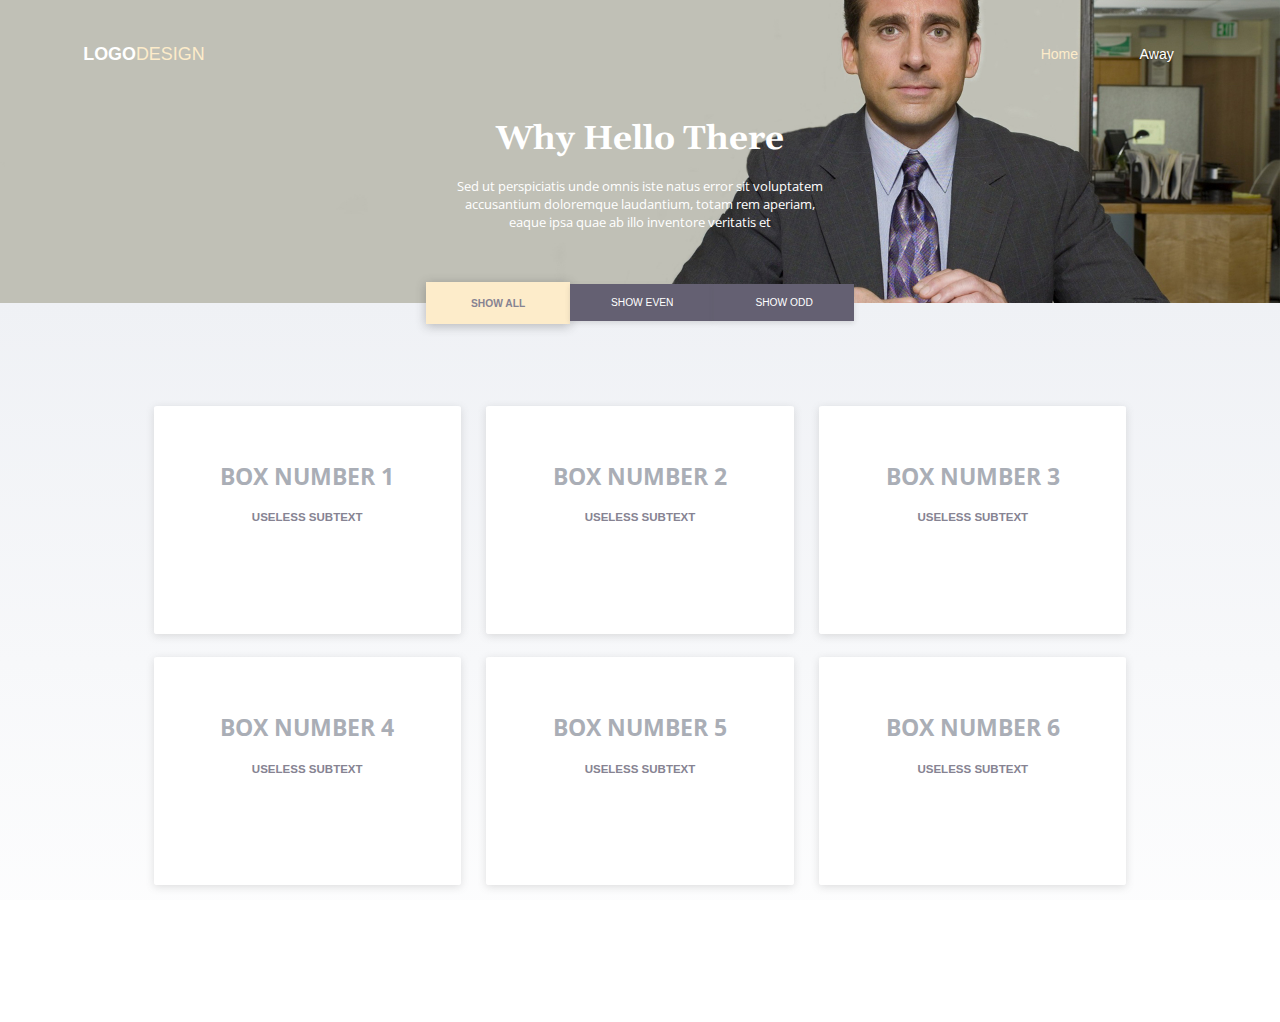
<file: index.html>
<!DOCTYPE html>
<html lang="en">
  <head>
    <meta charset="UTF-8" />
    <meta http-equiv="X-UA-Compatible" content="IE=edge" />
    <meta name="viewport" content="width=device-width, initial-scale=1.0" />
    <link href="https://fonts.googleapis.com/css2?family=Gelasio:wght@500&family=Open+Sans:wght@300&family=Quantico&display=swap" rel="stylesheet">   <link rel="stylesheet" href="./styles/styles.css" />
    <title>Bonfire Coding Challenge</title>
  </head>
  <header>
    <div class="header-container">
        <div class="navbar">
            <h3 class="nav-logo"><span id="logo">LOGO</span><span id="design">DESIGN</span></h3>
            <div class="nav-links">
                <a class="nav-home-away" id="home" href="#">Home</a>
                <a class="nav-home-away" id="away" href="#">Away</a>
            </div>
        </div>
        <div class="title">
            <h1 class="header-title">Why Hello There</h1>
            <h4 class="description">Sed ut perspiciatis unde omnis iste natus error sit voluptatem accusantium doloremque laudantium, totam rem aperiam, eaque ipsa quae ab illo inventore veritatis et</h6>
        </div>
        <div class="btn-group">
            <button id="checked" class="show-all">SHOW ALL</button>
            <button class="show-even">SHOW EVEN</button>
            <button class="show-odd">SHOW ODD</button>
        </div>
    </div>
</div>
</header>
<body>
    <div class="cards-container">
        <div class="card odd">
            <!-- Create loop in JavaScript to create these elements -->
            <div>
                <h2>BOX NUMBER 1</h2>
                <h4>USELESS SUBTEXT</h4>
            </div>
            <div class="btn-group card-btn">
                <button>VIEW THE CASE STUDY</button>
            </div>
        </div>
        <div class="card even">
            <div>
                <h2>BOX NUMBER 2</h2>
                <h4>USELESS SUBTEXT</h4>
            </div>
            <div class="btn-group card-btn">
                <button>VIEW THE CASE STUDY</button>
            </div>
        </div>
        <div class="card odd">
            <div>
                <h2>BOX NUMBER 3</h2>
                <h4>USELESS SUBTEXT</h4>
            </div>
            <div class="btn-group card-btn">
                <button>VIEW THE CASE STUDY</button>
            </div>
        </div>
        <div class="card even">
            <div>
                <h2>BOX NUMBER 4</h2>
                <h4>USELESS SUBTEXT</h4>
            </div>
            <div class="btn-group card-btn">
                <button>VIEW THE CASE STUDY</button>
            </div>
        </div>
        <div class="card odd">
            <div>
                <h2>BOX NUMBER 5</h2>
                <h4>USELESS SUBTEXT</h4>
            </div>
            <div class="btn-group card-btn">
                <button>VIEW THE CASE STUDY</button>
            </div>
        </div>
        <div class="card even">
            <div>
                <h2>BOX NUMBER 6</h2>
                <h4>USELESS SUBTEXT</h4>
            </div>
            <div class="btn-group card-btn">
                <button>VIEW THE CASE STUDY</button>
            </div>
        </div>
    </div>
    <script src="./js/app.js"></script>
</body>
</html>
</file>
<file: styles/styles.css>
@import url("https://fonts.googleapis.com/css2?family=Quantico&display=swap");
body,
html {
  width: 100%;
  height: 100%;
  margin: 0px;
  padding: 0px;
  overflow-x: hidden;
}

.cards-container {
  width: 100%;
  height: 50vh;
  display: -webkit-box;
  display: -ms-flexbox;
  display: flex;
  -ms-flex-wrap: wrap;
      flex-wrap: wrap;
  -webkit-box-pack: center;
      -ms-flex-pack: center;
          justify-content: center;
  gap: 2% 2%;
  background-image: -webkit-gradient(linear, left top, left bottom, from(#eff1f5), to(white));
  background-image: linear-gradient(#eff1f5, white);
  padding: 8vw 0 13vw 0;
}

@media (max-width: 1023px) {
  .cards-container {
    height: 35vh;
  }
}

@media (max-width: 768px) {
  .cards-container {
    height: auto;
    width: 100%;
    padding-bottom: 2%;
  }
}

.card {
  background-color: white;
  width: 24%;
  height: 15vw;
  border-radius: 1%;
  display: -webkit-box;
  display: -ms-flexbox;
  display: flex;
  -webkit-box-pack: justify;
      -ms-flex-pack: justify;
          justify-content: space-between;
  -webkit-box-align: center;
      -ms-flex-align: center;
          align-items: center;
  -webkit-box-orient: vertical;
  -webkit-box-direction: normal;
      -ms-flex-direction: column;
          flex-direction: column;
  padding: 2vh 0 2vh 0;
  margin-bottom: 1.1%;
  text-align: center;
  -webkit-box-shadow: rgba(99, 99, 99, 0.2) 0px 2px 8px 0px;
          box-shadow: rgba(99, 99, 99, 0.2) 0px 2px 8px 0px;
  position: relative;
  -webkit-transition: all 0.5s ease;
  transition: all 0.5s ease;
}

@media (max-width: 768px) {
  .card {
    width: 75%;
    height: 50vw;
    margin-bottom: 5%;
  }
}

.card h2 {
  color: #aaaeb6;
  padding-top: 10%;
  font-family: "Open Sans", sans-serif;
  font-size: 1.8vw;
}

@media (max-width: 768px) {
  .card h2 {
    font-size: 6vw;
  }
}

.card h4 {
  font-family: 'Lato', sans-serif;
  color: #868392;
  font-size: 0.9vw;
}

@media (max-width: 768px) {
  .card h4 {
    font-size: 3vw;
  }
}

.card:hover {
  cursor: pointer;
  -webkit-transform: translate(0, -10px);
          transform: translate(0, -10px);
  border-top: 3px solid red;
  -webkit-box-shadow: rgba(11, 11, 11, 0.56) 0px 2px 18px 0px;
          box-shadow: rgba(11, 11, 11, 0.56) 0px 2px 18px 0px;
}

.card:hover .card-btn {
  display: block;
}

.card:hover h2 {
  color: #e3d2bd;
  -webkit-transform: translate(0, -10px);
          transform: translate(0, -10px);
  -webkit-transition: all 0.5s ease;
  transition: all 0.5s ease;
}

.card:hover h4 {
  color: #435368;
  -webkit-transform: translate(0, -10px);
          transform: translate(0, -10px);
  -webkit-transition: all 0.5s ease;
  transition: all 0.5s ease;
}

.odd {
  display: -webkit-box;
  display: -ms-flexbox;
  display: flex;
}

.card-btn {
  display: none;
  margin-bottom: 3%;
}

.header-container {
  display: -webkit-box;
  display: -ms-flexbox;
  display: flex;
  -webkit-box-orient: vertical;
  -webkit-box-direction: normal;
      -ms-flex-direction: column;
          flex-direction: column;
  -webkit-box-align: center;
      -ms-flex-align: center;
          align-items: center;
  background-image: url("../media/office.jpeg");
  background-repeat: no-repeat;
  background-position-x: center;
  background-position-y: 50%;
  width: auto;
  height: 35%;
  color: white;
  background-size: cover;
}

@media (max-width: 768px) {
  .header-container {
    height: 650px;
    -webkit-box-pack: justify;
        -ms-flex-pack: justify;
            justify-content: space-between;
    background-position-x: 65%;
  }
}

.navbar {
  display: -webkit-box;
  display: -ms-flexbox;
  display: flex;
  -webkit-box-pack: justify;
      -ms-flex-pack: justify;
          justify-content: space-between;
  -webkit-box-align: center;
      -ms-flex-align: center;
          align-items: center;
  padding: 2% 5% 1% 8%;
  height: 15%;
  width: 100%;
  font-family: "Raleway", sans-serif;
  color: white;
}

.navbar .nav-links {
  width: 20%;
  display: -webkit-box;
  display: -ms-flexbox;
  display: flex;
  -webkit-box-pack: space-evenly;
      -ms-flex-pack: space-evenly;
          justify-content: space-evenly;
  font-size: 1.1vw;
  margin-right: 5%;
}

@media (max-width: 1023px) {
  .navbar .nav-links {
    font-size: 1.34vw;
  }
}

@media (max-width: 768px) {
  .navbar .nav-links {
    font-size: 3.2vw;
  }
}

.navbar .nav-logo {
  font-size: 1.4vw;
  margin-left: 5%;
}

@media (max-width: 1023px) {
  .navbar .nav-logo {
    font-size: 1.9vw;
  }
}

@media (max-width: 768px) {
  .navbar .nav-logo {
    font-size: 3.5vw;
  }
}

.navbar .nav-home-away {
  color: white;
  text-decoration: none;
}

.navbar .nav-home-away:hover {
  color: #fdecca;
}

@media (max-width: 768px) {
  .navbar .nav-home-away {
    padding-right: 25%;
  }
}

.navbar #design {
  color: #fdecca;
  font-weight: 100;
}

.navbar #home {
  color: #fdecca;
}

.title {
  display: -webkit-box;
  display: -ms-flexbox;
  display: flex;
  -webkit-box-align: center;
      -ms-flex-align: center;
          align-items: center;
  -webkit-box-orient: vertical;
  -webkit-box-direction: normal;
      -ms-flex-direction: column;
          flex-direction: column;
}

@media (max-width: 768px) {
  .title {
    height: 300px;
    padding-bottom: 22%;
  }
}

.header-title {
  font-family: "Gelasio", serif;
  font-size: 2.6vw;
  margin-bottom: 0;
}

@media (max-width: 1023px) {
  .header-title {
    font-size: 3vw;
  }
}

@media (max-width: 768px) {
  .header-title {
    position: relative;
    font-size: 40px;
    margin-top: 10%;
  }
}

.description {
  width: 39%;
  text-align: center;
  font-family: "Open Sans", sans-serif;
  font-weight: 400;
  font-size: 1vw;
  margin-bottom: 2%;
}

@media (max-width: 1023px) {
  .description {
    font-size: 1.6vw;
  }
}

@media (max-width: 768px) {
  .description {
    font-size: 19px;
    width: 80%;
    margin-top: 8%;
  }
}

.btn-group button {
  font-size: 0.8vw;
  margin-top: 8%;
  margin-bottom: -4.8%;
  color: white;
  background-color: #646072;
  padding: 1vw 3.2vw;
  float: left;
  cursor: pointer;
  border: none;
  font-weight: 300;
  -webkit-box-shadow: rgba(99, 99, 99, 0.2) 0px 2px 5px 0px;
          box-shadow: rgba(99, 99, 99, 0.2) 0px 2px 5px 0px;
  -webkit-transition: all 0.6s ease;
  transition: all 0.6s ease;
}

.btn-group button:hover {
  background-color: #484553;
}

@media (max-width: 1023px) {
  .btn-group button {
    font-size: 1vw;
  }
}

@media (max-width: 768px) {
  .btn-group button {
    padding: 2.1vw 3.2vw;
    font-size: 2.3vw;
  }
}

@media not all and (min-resolution: 0.001dpcm) {
  @supports (-webkit-appearance: none) {
    .btn-group button {
      margin-left: -2px;
    }
    @media (max-width: 1023px) {
      .btn-group button {
        margin-left: 0;
      }
    }
  }
}

#checked {
  background-color: #fdecca;
  padding: 1.2vw 3.5vw;
  color: #868392;
  font-weight: 900;
  -webkit-box-shadow: rgba(50, 49, 49, 0.31) 0px 2px 10px 0px;
          box-shadow: rgba(50, 49, 49, 0.31) 0px 2px 10px 0px;
  margin-top: 7.5%;
}

@media (max-width: 1023px) {
  #checked {
    font-size: 1vw;
  }
}

@media (max-width: 768px) {
  #checked {
    padding: 2.3vw 3.2vw;
    font-size: 2.3vw;
  }
}
/*# sourceMappingURL=styles.css.map */
</file>
